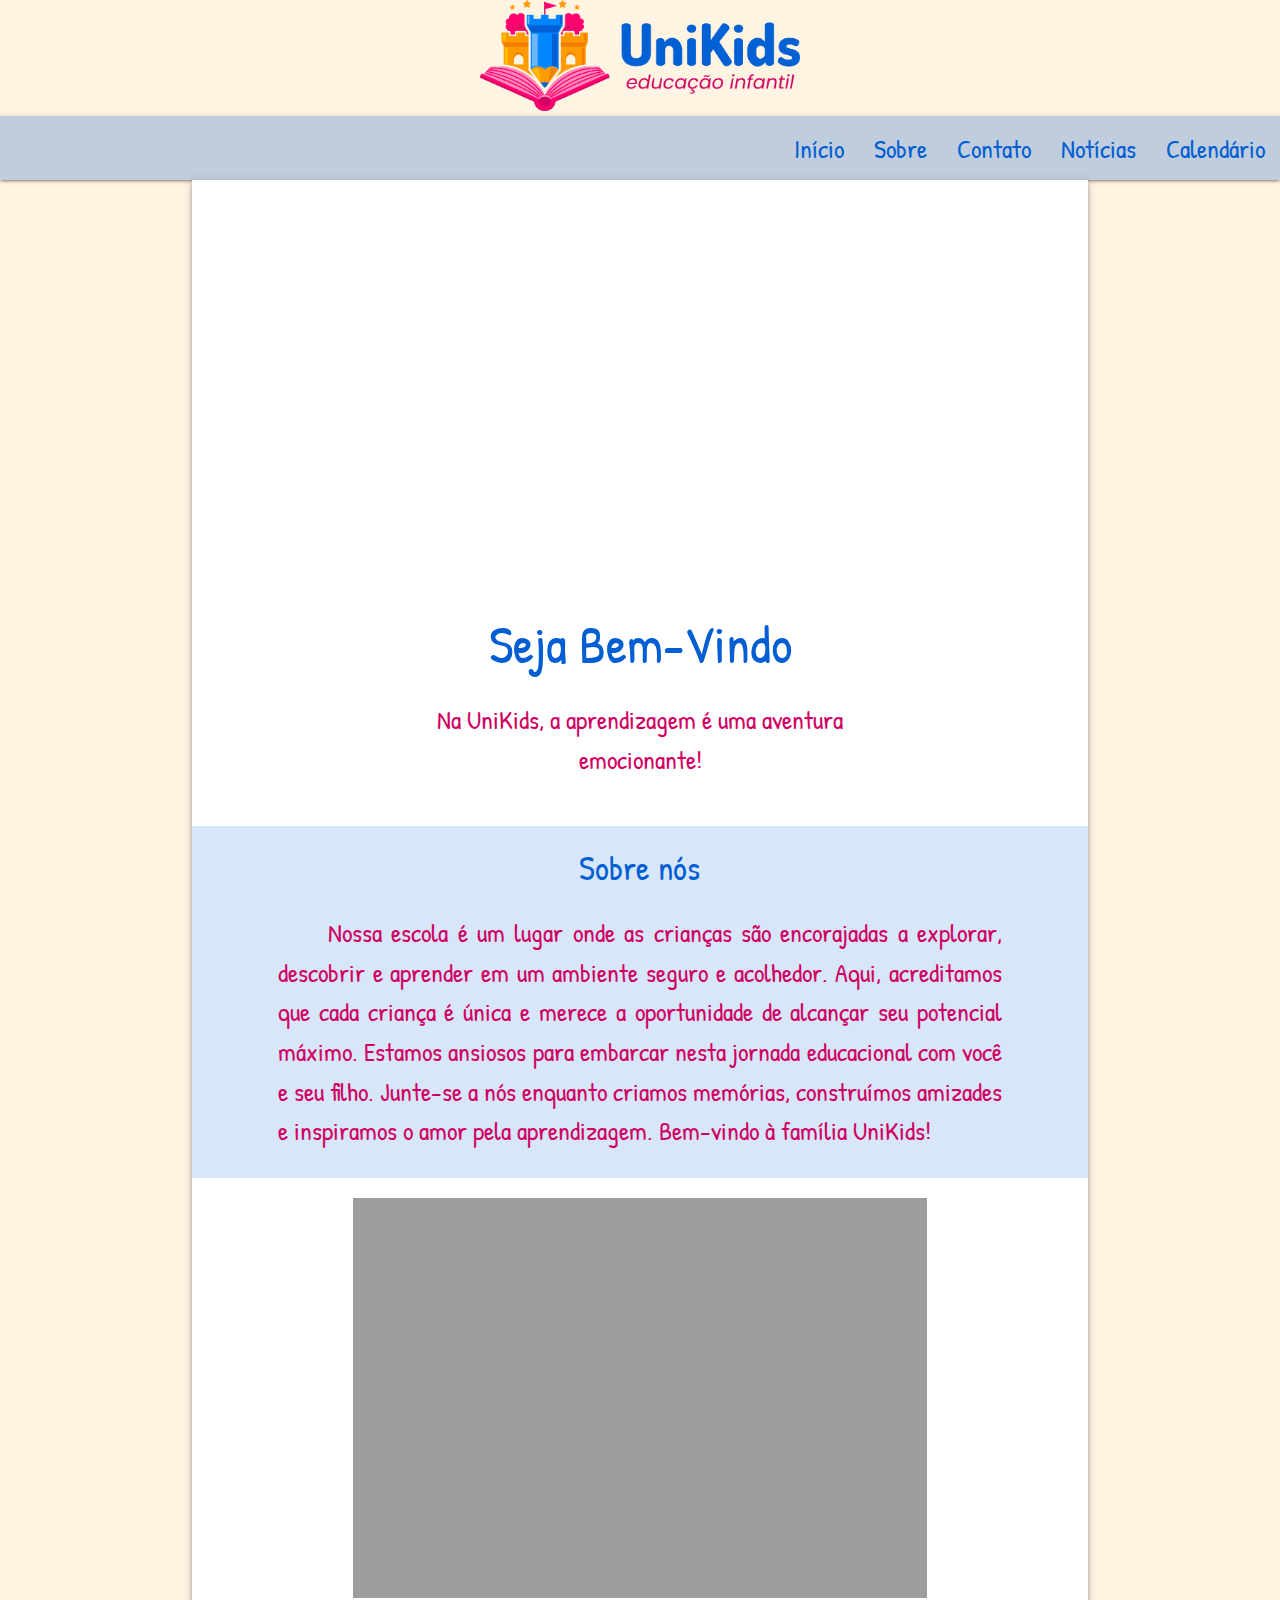
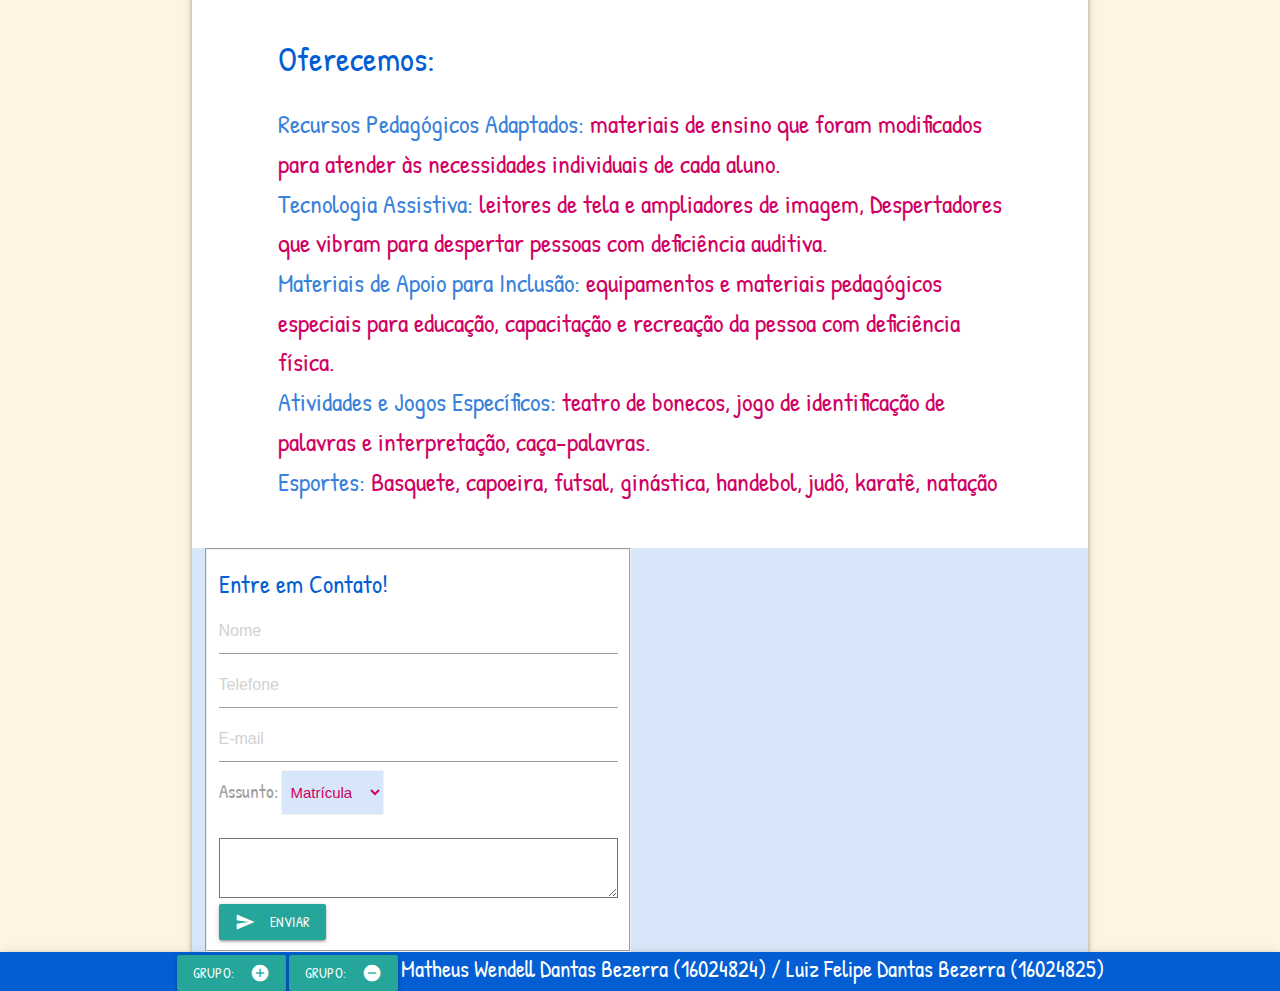
<file: index.html>
<!DOCTYPE html>
<html lang="pt-br">
<head>
    <meta charset="UTF-8">
    <meta name="viewport" content="width=device-width, initial-scale=1.0">
    <title>UniKids</title>
   
    <!--materialize-->
    <link rel="stylesheet" href="css/materialize.css">   
    <!--icons-->
    <link href="https://fonts.googleapis.com/icon?family=Material+Icons" rel="stylesheet">
    <!--css-->
    <link rel="stylesheet" href="css/style.css">

</head>
<body>
    <!--Header-->
    <header>
        <img id="logo" src="imagens/UniKids 02.png" alt="" class="logo">       
        <nav class="navegador">
            <div class="nav-wrapper">
                <!--menu desktop-->
                <ul id="menu" class="right hide-on-med-and-down">
                    <li><a href="#logo">Início</a></li>
                    <li><a href="#sobre">Sobre</a></li>
                    <li><a href="#contato">Contato</a></li>
                    <li><a href="noticias.html">Notícias</a></li>
                    <li><a href="calendario.html">Calendário</a></li>
                </ul>
                
                <!--menu mobile-->
                <a href="#" data-target="slide-out" id="menu-mobile" class="sidenav-trigger">
                    <i class="material-icons">menu</i>
                </a>
                <ul id="slide-out" class="sidenav">
                    <img src="imagens/bem-vindo.jpg" alt="" class="responsive-img" width="50%">
                    <li><a href="#logo"><i class="material-icons left">home</i>Início</a></li>
                    <li><a href="#sobre"><i class="material-icons left">help</i>Sobre</a></li>
                    <li><a href="#contato"><i class="material-icons left">contacts</i>Contato</a></li>
                    <li><a href="noticias.html"><i class="material-icons left">question_answer</i>Notícias</a></li>
                    <li><a href="calendario.html"><i class="material-icons left">event</i>Calendário</a></li>
                </ul>
            </div>
        </nav>
    </header>
    
    <!--Main-->
    <main>
        <div class="container z-depth-2">
            
            <!--Carrossel dekstop-->
            <div class="carousel carousel-slider hide-on-med-and-down">
                <a class="carousel-item" href="#one!"><img src="imagens/slide-1.jpg"></a>
                <a class="carousel-item" href="#two!"><img src="imagens/slide-2.jpg"></a>
                <a class="carousel-item" href="#three!"><img src="imagens/slide-3.jpg"></a>
                <a class="carousel-item" href="#four!"><img src="imagens/slide-4.jpg"></a>
                <a class="carousel-item" href="#five!"><img src="imagens/slide-5.jpg"></a>
              </div>
              
            <!--Carrossel mobile-->
            <div class="carousel carousel-slider hide-on-large-only">
                <a class="carousel-item" href="#six!"><img src="imagens/slide-1-p.jpg"></a>
                <a class="carousel-item" href="#seven!"><img src="imagens/slide-2-p.jpg"></a>
                <a class="carousel-item" href="#eight!"><img src="imagens/slide-3-p.jpg"></a>
                <a class="carousel-item" href="#nine!"><img src="imagens/slide-4-p.jpg"></a>
                <a class="carousel-item" href="#ten!"><img src="imagens/slide-5-p.jpg"></a>
              </div>
              
            <!--Bem-vindo-->
            <div class="bem-vindo row center-align">
                <div class="col s12 l6 push-l3">
                    <h2 class="titulo-h2">Seja Bem-Vindo</h2>
                    <p class="paragrafo">Na UniKids, a aprendizagem é uma aventura emocionante!</p>
                </div>
            </div>
                       
            <!--Sobre nós-->
            <div id="sobre" class="sobre row cor">
                <div class="col s12 l10 push-l1">
                    <h4 class="titulo-h4 center-align">Sobre nós</h4>
                    <p class="paragrafo">Nossa escola é um lugar onde as crianças são encorajadas a explorar, descobrir e aprender em um ambiente seguro e acolhedor. Aqui, acreditamos que cada criança é única e merece a oportunidade de alcançar seu potencial máximo. Estamos ansiosos para embarcar nesta jornada educacional com você e seu filho. Junte-se a nós enquanto criamos memórias, construímos amizades e inspiramos o amor pela aprendizagem. Bem-vindo à família UniKids!</p>
                </div>
            </div>
            
            <!--Galeria-Slide-->
            <div class="galeria row">
                <div class="col s12 l8 push-l2">
                    <div class="slider">
                        <ul class="slides">
                            <li>
                                <img src="imagens/Galeria/pexels-anastasia-shuraeva-8466783.jpg"> <!-- random image -->
                            </li>
                            <li>
                                <img src="imagens/Galeria/pexels-cdc-3992949.jpg"> <!-- random image -->
                            </li>
                            <li>
                                <img src="imagens/Galeria/pexels-cottonbro-studio-7186295.jpg"> <!-- random image -->
                            </li>
                            <li>
                                <img src="imagens/Galeria/pexels-lukas-296302.jpg"> <!-- random image -->
                            </li>
                            <li>
                                <img src="imagens/Galeria/pexels-max-fischer-5211446.jpg"> <!-- random image -->
                            </li>
                            <li>
                                <img src="imagens/Galeria/pexels-max-fischer-5212357.jpg"> <!-- random image -->
                            </li>
                            <li>
                                <img src="imagens/Galeria/pexels-pavel-danilyuk-8422104.jpg"> <!-- random image -->
                            </li>
                            <li>
                                <img src="imagens/Galeria/pexels-pixabay-261895.jpg"> <!-- random image -->
                            </li>
                            <li>
                                <img src="imagens/Galeria/pexels-porapak-apichodilok-346776.jpg"> <!-- random image -->
                            </li>
                            <li>
                                <img src="imagens/Galeria/pexels-rdne-stock-project-7045397.jpg"> <!-- random image -->
                            </li>
                            <li>
                                <img src="imagens/Galeria/pexels-thirdman-8926546.jpg"> <!-- random image -->
                            </li>
                            <li>
                                <img src="imagens/Galeria/pexels-tima-miroshnichenko-6572617.jpg"> <!-- random image -->
                            </li>
                            <li>
                                <img src="imagens/Galeria/pexels-yan-krukau-8613089.jpg"> <!-- random image -->
                            </li>
                        </ul>
                    </div>
                </div>
            </div>
            
            <!--Recursos-->
            <div class="recurso row">
                <div class="col s12 l10 push-l1">
                    <h4 class="titulo-h4">Oferecemos:</h4>
                    <p class="paragrafo"><em>Recursos Pedagógicos Adaptados:</em> materiais de ensino que foram modificados para atender às necessidades individuais de cada aluno.<br><em>Tecnologia Assistiva:</em> leitores de tela e ampliadores de imagem, Despertadores que vibram para despertar pessoas com deficiência auditiva.<br><em>Materiais de Apoio para Inclusão:</em> equipamentos e materiais pedagógicos especiais para educação, capacitação e recreação da pessoa com deficiência física.<br><em>Atividades e Jogos Específicos:</em> teatro de bonecos, jogo de identificação de palavras e interpretação, caça-palavras.<br><em>Esportes:</em> Basquete, capoeira, futsal, ginástica, handebol, judô, karatê, natação </p>
                </div>
            </div>
            
            <!--Contato-->
            <div id="contato" class="contato row cor">
                <div class="col s12 l6">
                    <fieldset class="formulario">
                        <form action="post" id="form_contact">
                            <h5 class="titulo-h5">Entre em Contato!</h5>
                            <input type="text" placeholder="Nome" required/><br>
                            <input type="tel" placeholder="Telefone" required/><br>
                            <input type="email" placeholder="E-mail" required/><br>
                            <label for="" class="">Assunto:</label>
                            <select name="Assunto" class="assunto cor">
                                <option value="1">Matrícula</option>
                                <option value="2">Financeiro</option>
                                <option value="3">Dúvidas</option>
                                <option value="4">Sugestões</option>
                                <option value="5">Outro</option>
                            </select><br><br>
            
                            <textarea name="" class="textarea"></textarea>
                            <a class="btn waves-effect waves-light"><i class="material-icons left">send</i> Enviar</a>
                        </form>
                    </fieldset>
                </div>
                <div class="col s12 l6">
                    <iframe src="https://www.google.com/maps/embed?pb=!1m18!1m12!1m3!1d31340.000236900436!2d-37.1088271891601!3d-10.925550499999984!2m3!1f0!2f0!3f0!3m2!1i1024!2i768!4f13.1!3m3!1m2!1s0x71ab3f0b6497777%3A0x7b47144950f4af68!2sUNINASSAU%20-%20Aracaju!5e0!3m2!1spt-BR!2sbr!4v1699051062741!5m2!1spt-BR!2sbr" width="600" height="450" style="border:0;" allowfullscreen="" loading="lazy" referrerpolicy="no-referrer-when-downgrade"></iframe>
                </div>
            </div>
        </div>
        
        <!--Fim-->
    </main>
     
    <!--Footer-->
    <footer class="z-depth-2">
        <div>
            <a class="mostrar btn waves-effect waves-light" onclick="sumir()">
                <i class="material-icons right">add_circle</i>Grupo: </a>
            <a class="sumir btn waves-effect waves-light" onclick="sumir()">
                <i class="material-icons right">remove_circle</i>Grupo: </a>
            <p class="membros"> Matheus Wendell Dantas Bezerra (16024824) / Luiz Felipe Dantas Bezerra (16024825)</p>
        </div>
    </footer>
    
    <!--Jquery-->
    <script src="https://code.jquery.com/jquery-3.7.1.min.js" integrity="sha256-/JqT3SQfawRcv/BIHPThkBvs0OEvtFFmqPF/lYI/Cxo=" crossorigin="anonymous"></script>
    <script src="https://cdnjs.cloudflare.com/ajax/libs/materialize/1.0.0/js/materialize.min.js"></script>
    <!--script-->
    <script src="js/script.js"></script>
</body>
</html>
</file>
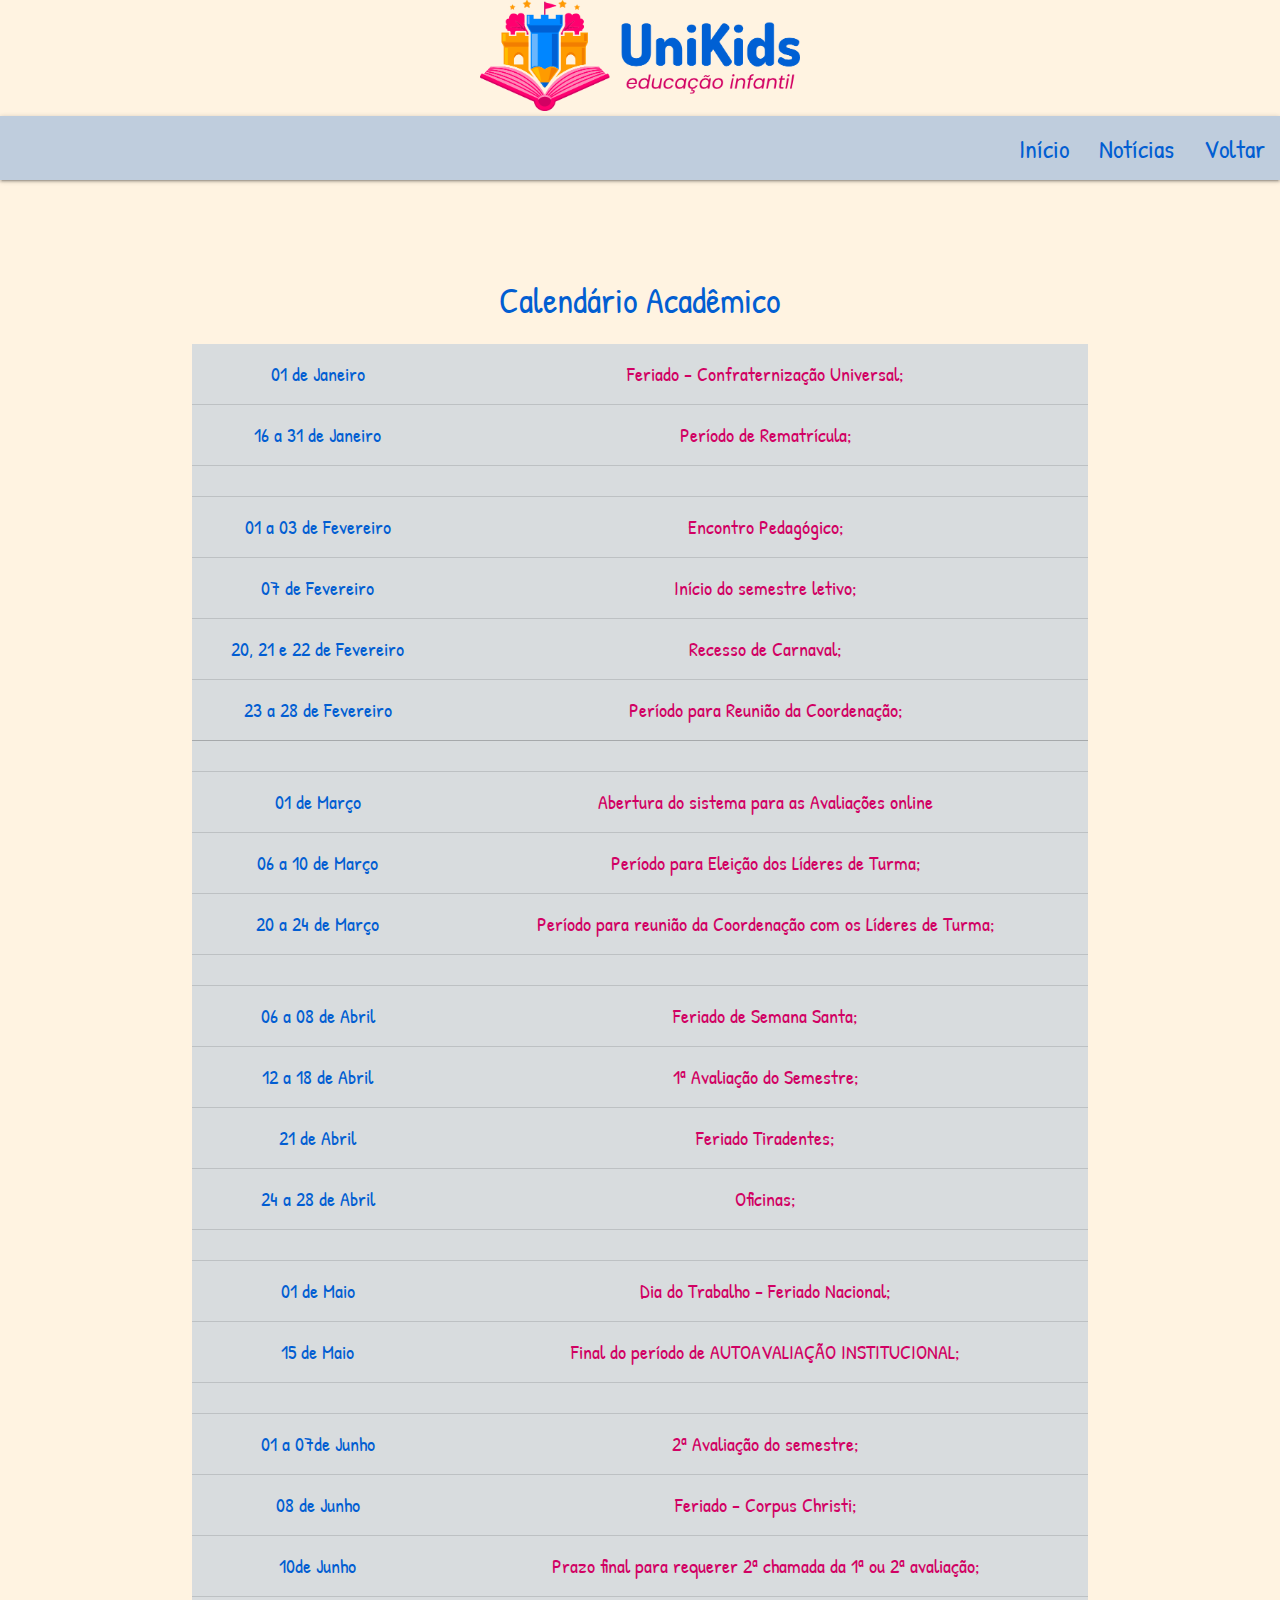
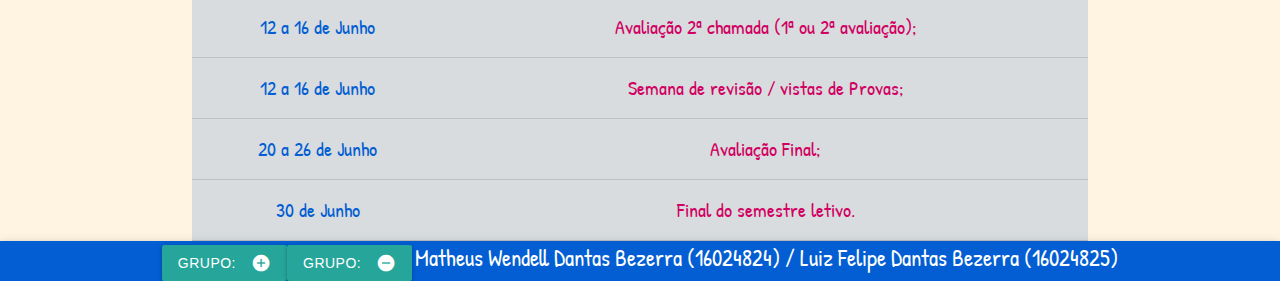
<file: calendario.html>
<!DOCTYPE html>
<html lang="pt-br">
<head>
    <meta charset="UTF-8">
    <meta name="viewport" content="width=device-width, initial-scale=1.0">
    <title>Notícias</title>

    <!--materialize-->
    <link rel="stylesheet" href="css/materialize.css">   
    <!--icons-->
    <link href="https://fonts.googleapis.com/icon?family=Material+Icons" rel="stylesheet">
    <!--css-->
    <link rel="stylesheet" href="css/noticias.css">
</head>
<body>
    <!--Header-->
    <header>
        <img src="imagens/UniKids 02.png" alt="" class="logo">       
        <nav class="navegador">
            <div class="nav-wrapper">
               <!--menu desktop-->
                <ul id="menu" class="right hide-on-med-and-down">
                    <li><a href="#logo">Início</a></li>
                    <li><a href="noticias.html">Notícias</a></li>
                    <li><a href="index.html#logo">Voltar</a></li>
                </ul>
                
                <!--menu mobile-->
                <a href="#" data-target="slide-out" id="menu-mobile" class="sidenav-trigger">
                    <i class="material-icons">menu</i>
                </a>
                <ul id="slide-out" class="sidenav">
                    <img src="imagens/bem-vindo.jpg" alt="" class="responsive-img" width="50%">
                    <li><a href="#logo"><i class="material-icons left">home</i>Início</a></li>
                    <li><a href="noticias.html"><i class="material-icons left">event</i>Notícias</a></li>
                    <li><a href="index.html#logo"><i class="material-icons left">arrow_back</i>Voltar</a></li>
                    
                </ul>
            </div>
        </nav>
    </header>
    <!--Main-->
    <div class="container">
        <h1>Calendário Acadêmico</h1>
        <table>
            <tr>
                <td class="data">01 de Janeiro</td>
                <td class="evento">Feriado - Confraternização Universal;</td>
            </tr>
            <tr>
                <td class="data">16 a 31 de Janeiro</td>
                <td class="evento">Período de Rematrícula;</td>
            </tr>
            <tr>
                <td></td>
                <td></td>
            </tr>
            <tr>
                <td class="data">01 a 03 de Fevereiro</td>
                <td class="evento">Encontro Pedagógico;</td>
            </tr>
            <tr>
                <td class="data">07 de Fevereiro</td>
                <td class="evento">Início do semestre letivo;</td>
            </tr>
            <tr>
                <td class="data">20, 21 e 22 de Fevereiro</td>
                <td class="evento">Recesso de Carnaval;</td>
            </tr>
            <tr>
                <td class="data">23 a 28 de Fevereiro</td>
                <td class="evento">Período para Reunião da Coordenação;</td>
            </tr>
            <tr>
            <tr>
                <td></td>
                <td></td>
            </tr>
            <tr>
                <td class="data">01 de Março</td>
                <td class="evento">Abertura do sistema para as Avaliações online</td>
            </tr>
            <tr>
                <td class="data">06 a 10 de Março</td>
                <td class="evento">Período para Eleição dos Líderes de Turma;</td>
            </tr>
            <tr>
                <td class="data">20 a 24 de Março</td>
                <td class="evento">Período para reunião da Coordenação com os Líderes de Turma;</td>
            </tr>
            <tr>
                <td></td>
                <td></td>
            </tr>
            <tr>
                <td class="data">06 a 08 de Abril</td>
                <td class="evento">Feriado de Semana Santa;</td>
            </tr>
            <tr>
                <td class="data">12 a 18 de Abril</td>
                <td class="evento">1ª Avaliação do Semestre;</td>
            </tr>
            <tr>
                <td class="data">21 de Abril</td>
                <td class="evento">Feriado Tiradentes;</td>
            </tr>
            <tr>
                <td class="data">24 a 28 de Abril</td>
                <td class="evento">Oficinas;</td>
            </tr>
            <tr>
                <td></td>
                <td></td>
            </tr>
            <tr>
                <td class="data">01 de Maio</td>
                <td class="evento">Dia do Trabalho - Feriado Nacional;</td>
            </tr>
            <tr>
                <td class="data">15 de Maio</td>
                <td class="evento">Final do período de AUTOAVALIAÇÃO INSTITUCIONAL;</td>
            </tr>
            <tr>
                <td></td>
                <td></td>
            </tr>
            <tr>
                <td class="data">01 a 07de Junho</td>
                <td class="evento">2ª Avaliação do semestre;</td>
            </tr>
            <tr>
                <td class="data">08 de Junho</td>
                <td class="evento">Feriado - Corpus Christi;</td>
            </tr>
            <tr>
                <td class="data">10de Junho</td>
                <td class="evento">Prazo final para requerer 2ª chamada da 1ª ou 2ª avaliação;</td>
            </tr>
            <tr>
                <td class="data">12 a 16 de Junho</td>
                <td class="evento">Avaliação 2ª chamada (1ª ou 2ª avaliação);</td>
            </tr>
            <tr>
                <td class="data">12 a 16 de Junho</td>
                <td class="evento">Semana de revisão / vistas de Provas;</td>
            </tr>
            <tr>
                <td class="data">20 a 26 de Junho</td>
                <td class="evento">Avaliação Final;</td>
            </tr>
            <tr>
                <td class="data">30 de Junho</td>
                <td class="evento">Final do semestre letivo.</td>
            </tr>
            
        </table>
    </div>

    <!--Footer-->
    <footer class="z-depth-2">
        <div>
            <button class="mostrar btn waves-effect waves-light" type="submit" name="action" onclick="sumir()">
                <i class="material-icons right">add_circle</i>Grupo:
            </button><button class="sumir btn waves-effect waves-light" type="submit" name="action" onclick="sumir()">
                <i class="material-icons right">remove_circle</i>Grupo:
            </button>
            <p class="membros">Matheus Wendell Dantas Bezerra (16024824) / Luiz Felipe Dantas Bezerra (16024825)</p>
        </div>
        
    </footer>

    <!--Jquery-->
    <script src="https://code.jquery.com/jquery-3.7.1.min.js" integrity="sha256-/JqT3SQfawRcv/BIHPThkBvs0OEvtFFmqPF/lYI/Cxo=" crossorigin="anonymous"></script>
    <!--javascript-->
    <script src="https://cdnjs.cloudflare.com/ajax/libs/materialize/1.0.0/js/materialize.min.js"></script>
    <script src="js/script.js"></script>
</body>
</html>
</file>
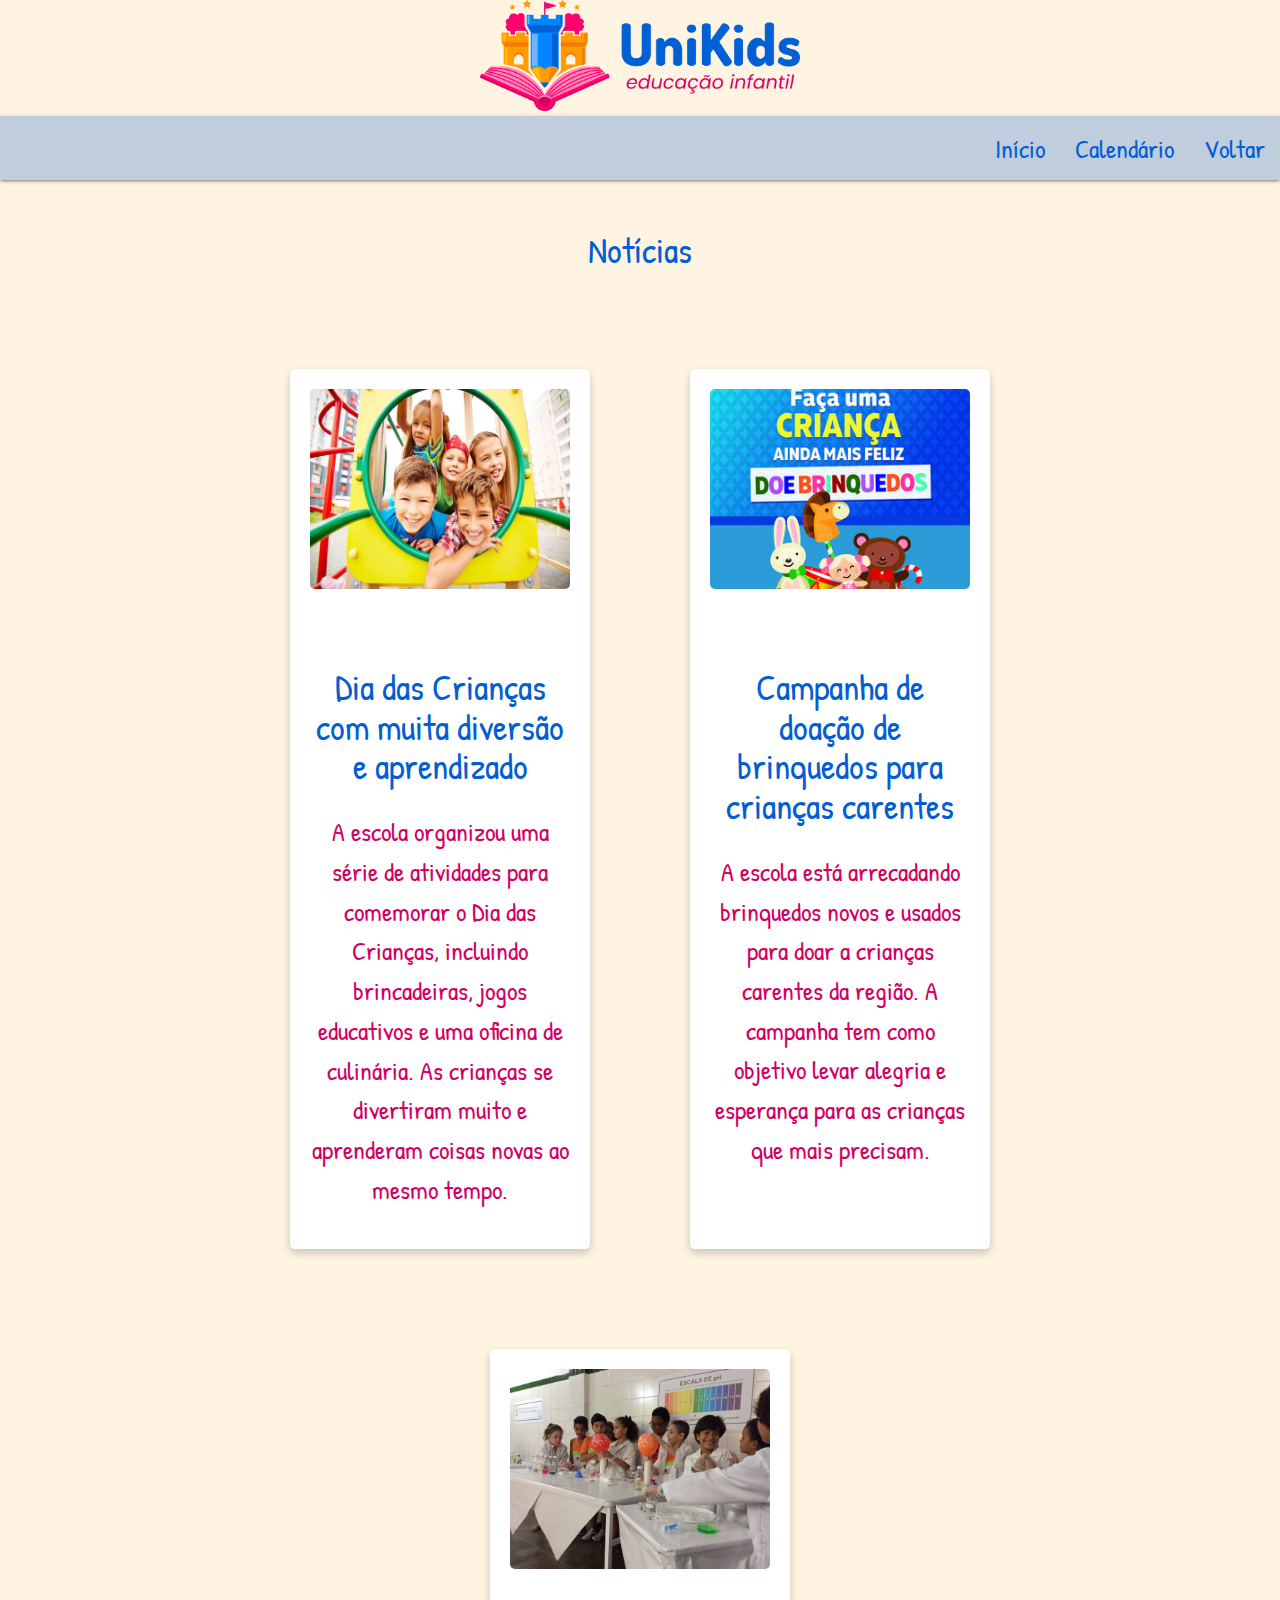
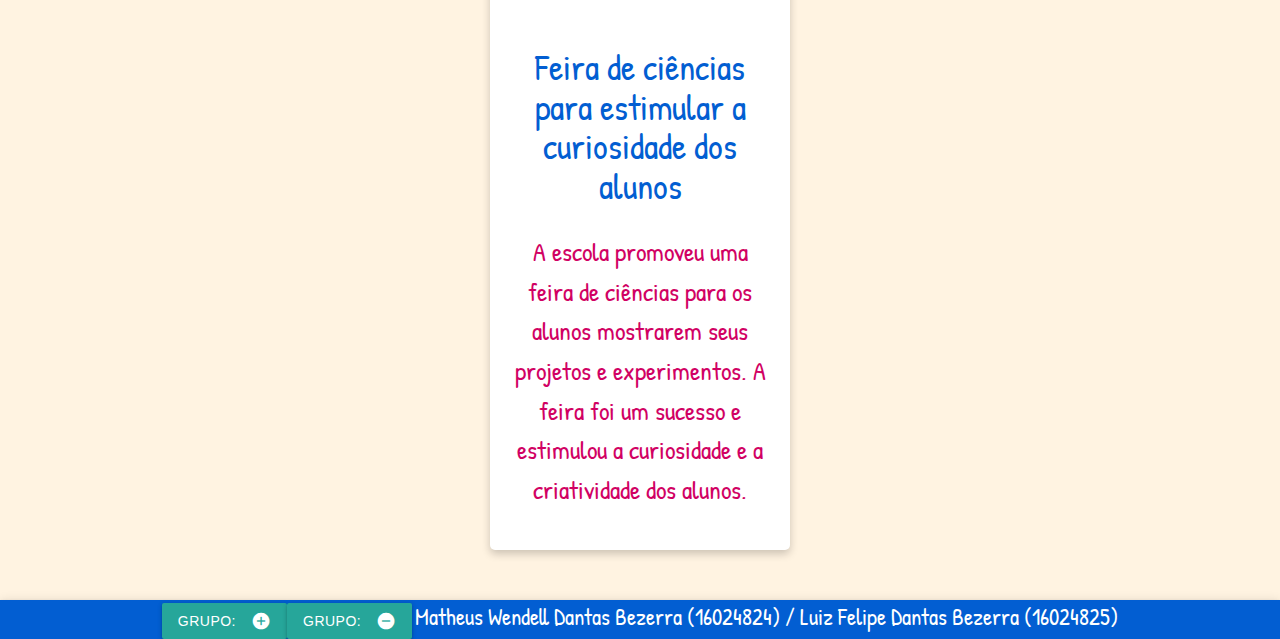
<file: noticias.html>
<!DOCTYPE html>
<html lang="pt-br">
<head>
    <meta charset="UTF-8">
    <meta name="viewport" content="width=device-width, initial-scale=1.0">
    <title>Notícias</title>

    <!--materialize-->
    <link rel="stylesheet" href="css/materialize.css">   
    <!--icons-->
    <link href="https://fonts.googleapis.com/icon?family=Material+Icons" rel="stylesheet">
    <!--css-->
    <link rel="stylesheet" href="css/noticias.css">
</head>
<body>
    <!--Header-->
    <header>
        <img src="imagens/UniKids 02.png" alt="" class="logo">       
        <nav class="navegador">
            <div class="nav-wrapper">
               <!--menu desktop-->
                <ul id="menu" class="right hide-on-med-and-down">
                    <li><a href="#logo">Início</a></li>
                    <li><a href="calendario.html">Calendário</a></li>
                    <li><a href="index.html#logo">Voltar</a></li>
                </ul>
                
                <!--menu mobile-->
                <a href="#" data-target="slide-out" id="menu-mobile" class="sidenav-trigger">
                    <i class="material-icons">menu</i>
                </a>
                <ul id="slide-out" class="sidenav">
                    <img src="imagens/bem-vindo.jpg" alt="" class="responsive-img" width="50%">
                    <li><a href="#logo"><i class="material-icons left">home</i>Início</a></li>
                    <li><a href="calendario.html"><i class="material-icons left">event</i>Calendário</a></li>
                    <li><a href="index.html#logo"><i class="material-icons left">arrow_back</i>Voltar</a></li>
                    
                </ul>
            </div>
        </nav>
    </header>
    
    <!--Main-->
    <main>
        <h1>Notícias</h1>
        <div class="container">
            <div class="card">
                <img src="./imagens/Colegas brincalhão se divertindo no campo de jogos _ Foto Grátis.jpg" alt="Imagem da notícia">
                <h2>Dia das Crianças com muita diversão e aprendizado </h2>
                <p>A escola organizou uma série de atividades para comemorar o Dia das Crianças, incluindo brincadeiras, jogos educativos e uma oficina de culinária. As crianças se divertiram muito e aprenderam coisas novas ao mesmo tempo.</p>
                
            </div>
            <div class="card">
                <img src="./imagens/Stadtbus irá recolher brinquedos para doação no Natal _ Jornal Acontece Botucatu.jpg" alt="Imagem da notícia">
                <h2>Campanha de doação de brinquedos para crianças carentes </h2>
                <p>A escola está arrecadando brinquedos novos e usados para doar a crianças carentes da região. A campanha tem como objetivo levar alegria e esperança para as crianças que mais precisam.</p>
                
            </div>
            <div class="card">
                <img src="./imagens/Escola _ Cooeps _ Bahia.jpg" alt="Imagem da notícia">
                <h2>Feira de ciências para estimular a curiosidade dos alunos</h2>
                <p>A escola promoveu uma feira de ciências para os alunos mostrarem seus projetos e experimentos. A feira foi um sucesso e estimulou a curiosidade e a criatividade dos alunos.</p>
                
            </div>
        </div>
    </main>
    

   


    <!--Footer-->
    <footer class="z-depth-2">
        <div>
            <button class="mostrar btn waves-effect waves-light" type="submit" name="action" onclick="sumir()">
                <i class="material-icons right">add_circle</i>Grupo:
            </button><button class="sumir btn waves-effect waves-light" type="submit" name="action" onclick="sumir()">
                <i class="material-icons right">remove_circle</i>Grupo:
            </button>
            <p class="membros">Matheus Wendell Dantas Bezerra (16024824) / Luiz Felipe Dantas Bezerra (16024825)</p>
        </div>
        
    </footer>

     <!--Jquery-->
     <script src="https://code.jquery.com/jquery-3.7.1.min.js" integrity="sha256-/JqT3SQfawRcv/BIHPThkBvs0OEvtFFmqPF/lYI/Cxo=" crossorigin="anonymous"></script>
     <!--javascript-->
     <script src="https://cdnjs.cloudflare.com/ajax/libs/materialize/1.0.0/js/materialize.min.js"></script>
     <script src="js/script.js"></script>
</body>
</html>
</file>
<file: css/style.css>
@import url('https://fonts.googleapis.com/css2?family=ABeeZee&family=Abel&family=Luckiest+Guy&family=Patrick+Hand&display=swap');

body {
    background-color: #ff99001e;
    font-family: 'Patrick Hand';
}

/*Header*/
.navegador {
    background-color: #0260d241;    
}
.navegador a {
    color: #025ED2;
    font-size: 0.7cm;
}
.sidenav li a {
    color: #D10163;
    font-size: 0.7cm;
}
.navegador .sidenav img {
    margin: auto;
    display: block;
}
.logo {
    margin: 0 auto 4.3595px auto ;
    inline-size: 64.649%;
    min-inline-size: 200px;
    max-inline-size: 320px;
    display: block;
}
a.inicio.pushpin {
    inset-inline-end: 0px;
}
/*Main*/
main .container {
    background-color: white;
}
h2, h4, h5 {
   color: #025ED2;
}

.cor {
    background-color: #0260d228;
}
.paragrafo {
    color: #D10163;
    font-size: 0.7cm;
}
.sobre .paragrafo {
    text-indent: 50px;
    text-align: justify;
}
.paragrafo em {
    color: #0260d2cb;
    font-style: normal;
}
/*Bem-Vindo*/
/*Sobre nós*/
/*Recursos*/

/*Contato*/
.contato {
    margin-block-end: 0;
}
.formulario {
    inline-size: 100%;
    block-size: 100%;
    background-color: white;
}
.formulario label {
    font-size: 0.5cm;
}
.assunto {
    display: inline;
    inline-size: auto;
    color: #D10163;
}
.textarea {
    block-size: 4rem;
}

div > iframe {
    position: relative;
    inline-size: 100%;
    block-size: 100%;  
}
.contato div {
    block-size: 404px;
}
/*Footer*/
footer {
    inline-size: 100%;
    text-align: center;
    margin: auto; 
    background-color: #025ED2; 
}

footer .membros {
    margin: 0 auto;
    display: inline;
    color: white;
    font-size: 0.6cm;
}

/*---Notícias---*/
/*Main*/
article {
    margin:0 auto;
    max-inline-size:1280px;
    inline-size:90%;
    background-color: white;
    border-radius: 10px 10px 0px 0px;
    margin-block-end: 10px;
    padding: 0.2px 10px;
}
</file>
<file: css/noticias.css>
@import url('https://fonts.googleapis.com/css2?family=ABeeZee&family=Abel&family=Luckiest+Guy&family=Patrick+Hand&display=swap');


body {
    background-color: #ff99001e;
    font-family: 'Patrick Hand';
}
h1, h2{
    color: #025ED2;
    font-size: 36px;
    text-align: center;
    margin-top: 50px;
}
.container {
    display: flex;
    flex-wrap: wrap;
    justify-content: center;
    margin-top: 50px;
}
.card {
    background-color: #fff;
    box-shadow: 0 4px 8px 0 rgba(0, 0, 0, 0.2);
    min-width: 300px;
    width: 25%;
    margin: 50px;
    text-align: center;
    padding: 20px;
    font-size: 20px;
    color: #333;
    border-radius: 5px;
}
.card img {
    max-width: 100%;
    height: 200px;
    width: 300px;
    border-radius: 5px;
    margin-bottom: 20px;
}

.card p {
    font-size: 0.7cm;
    line-height: 1.5;
    margin-bottom: 20px;
    color: #D10163;
}
.card a {
    background-color: #333;
    color: #fff;
    padding: 10px 20px;
    border-radius: 5px;
    text-decoration: none;
    display: inline-block;
    margin-top: 20px;
    transition: background-color 0.3s ease;
}
.card a:hover {
    background-color: #555;
}

footer {
    inline-size: 100%;
    text-align: center;
    margin: auto; 
    background-color: #025ED2; 
}

footer .membros {
    margin: 0 auto;
    display: inline;
    color: white;
    font-size: 0.6cm;
}

.navegador {
    background-color: #0260d241;    
}
.navegador a {
    color: #025ED2;
    font-size: 0.7cm;
}
.sidenav li a {
    color: #D10163;
    font-size: 0.7cm;
}
.navegador .sidenav img {
    margin: auto;
    display: block;
}
.logo {
    margin: 0 auto 4.3595px auto ;
    inline-size: 64.649%;
    min-inline-size: 200px;
    max-inline-size: 320px;
    display: block;
}
a.inicio.pushpin {
    inset-inline-end: 0px;
}

td.data{
    color: #025ED2; 
    font-size: 20px;
    text-align: center;
}
td.evento{
    color: #D10163;
    font-size: 20px;
    text-align: center;
}
table{
    background-color: #0260d227;
}
</file>
